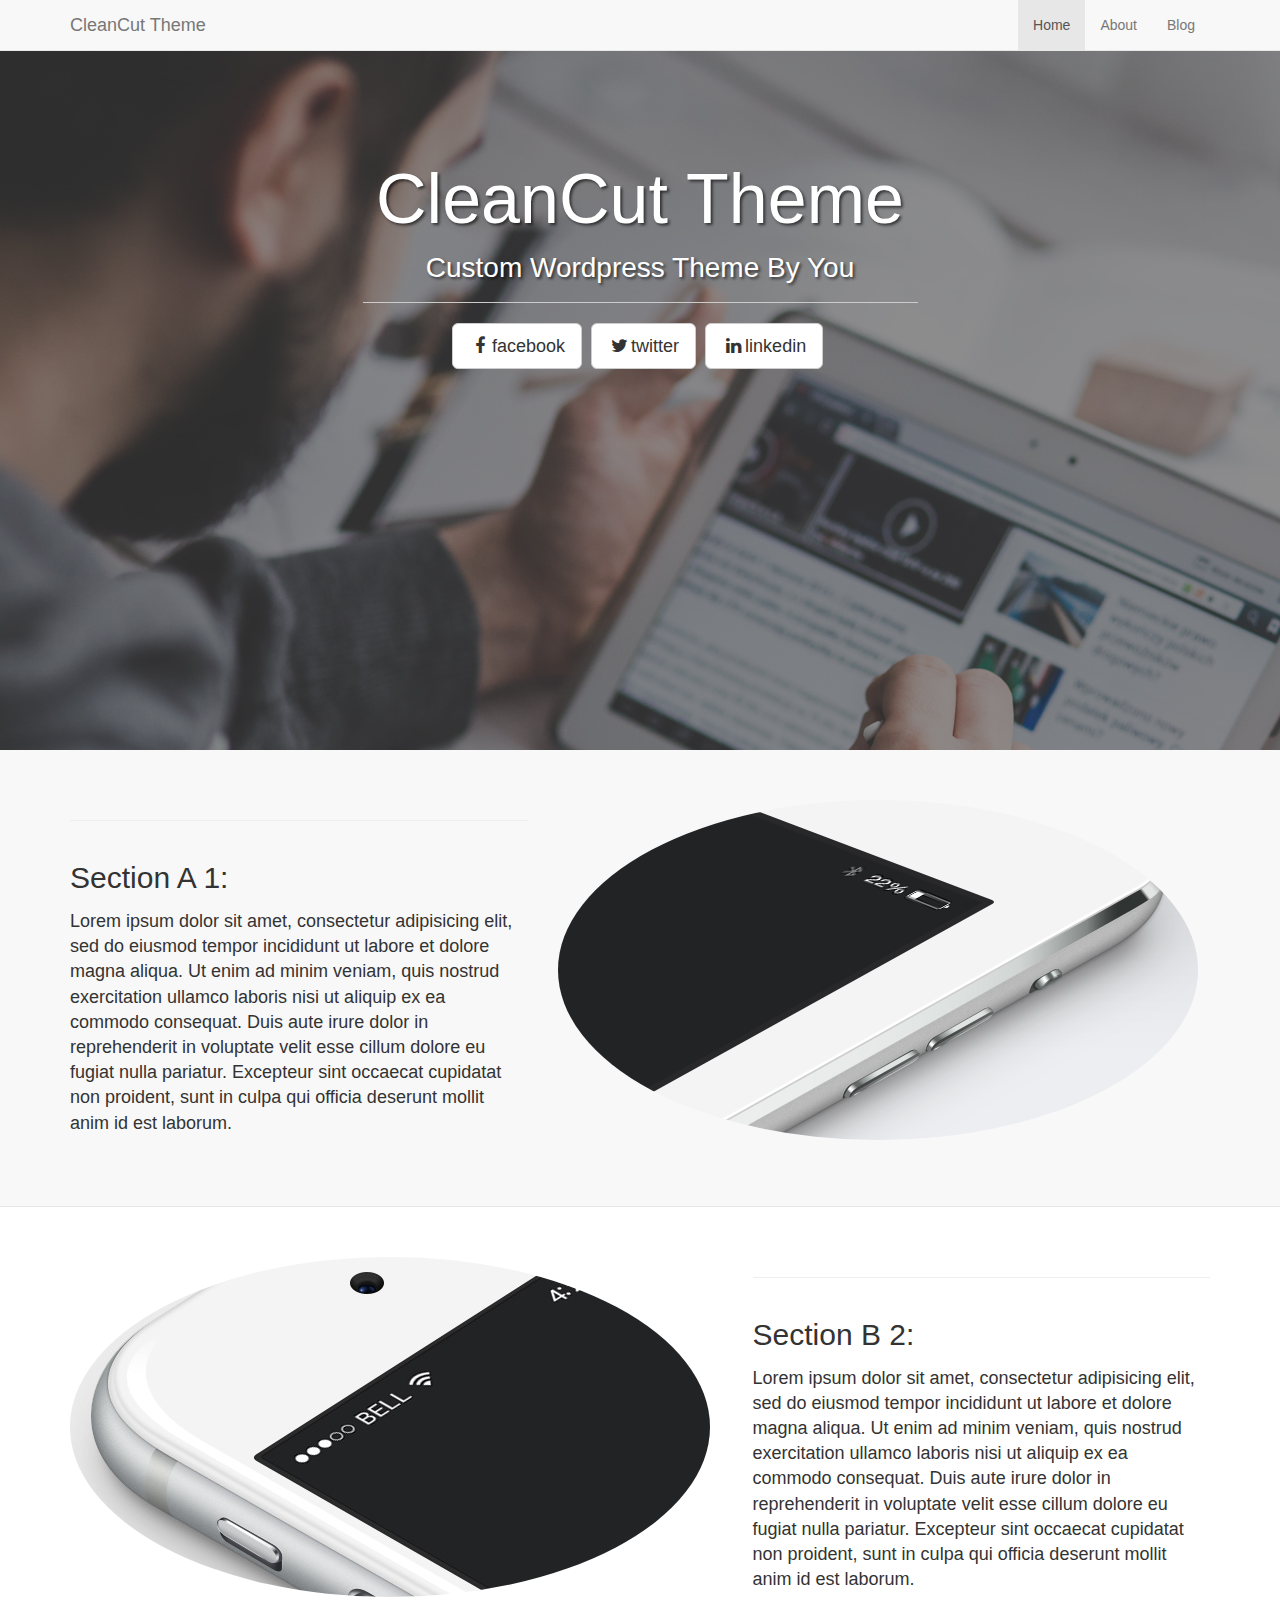
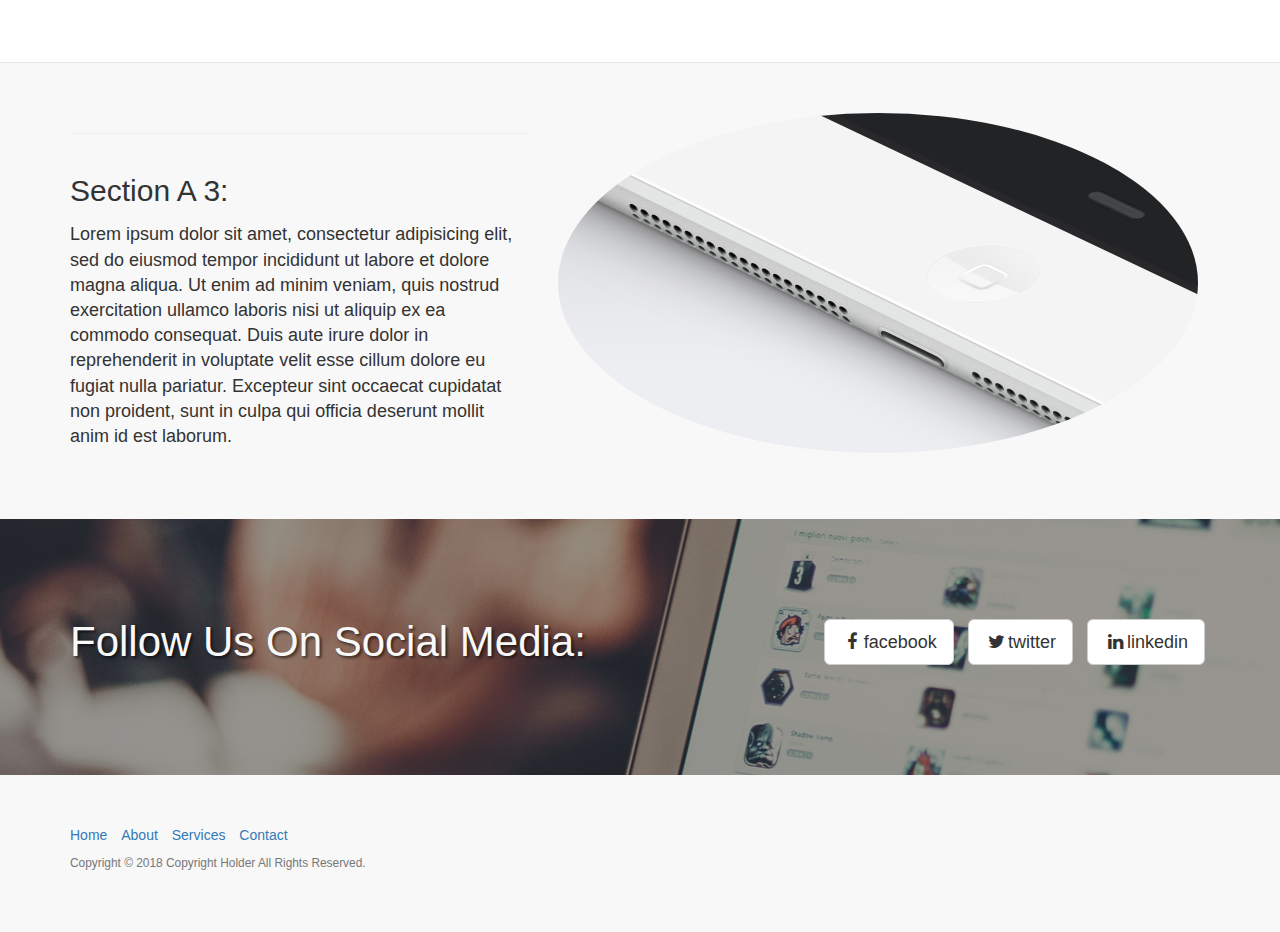
<file: index.html>
<!DOCTYPE html>
  <html lang="en" dir="ltr">
    <head>
      <meta charset="utf-8">
      <title>CleanCut Theme</title>
      <link rel="stylesheet" href="./css/bootstrap.css">
      <link href="https://stackpath.bootstrapcdn.com/font-awesome/4.7.0/css/font-awesome.min.css" rel="stylesheet" integrity="sha384-wvfXpqpZZVQGK6TAh5PVlGOfQNHSoD2xbE+QkPxCAFlNEevoEH3Sl0sibVcOQVnN" crossorigin="anonymous">
      <!-- <link rel="stylesheet" href="./css/fontawesome.css"> -->
      <link rel="stylesheet" href="./css/style.css">
      <link rel="stylesheet" href="./css/animate.css">
      <link rel="stylesheet" href="./js/bootstrap.js">
      <style>
        .showcase{
            height: 700px;
            background: url('./img/showcase.jpg');
          }
        .banner{
            background: url('./img/banner.jpg') no-repeat center center;
          }
      </style>
    </head>
    <body>
      <nav class="navbar navbar-default navbar-fixed-top">
        <div class="container">
          <div class="navbar-header">
            <button type="button" class="navbar-toggle collapsed" data-toggle="collapse" data-target="#navbar" aria-expanded="false" aria-controls="navbar">
              <span class="sr-only">Toggle navigation</span>
              <span class="icon-bar"></span>
              <span class="icon-bar"></span>
              <span class="icon-bar"></span>
            </button>
            <a class="navbar-brand" href="#">CleanCut Theme </a>
          </div>
          <div id="navbar" class="collapse navbar-collapse navbar-right">
            <ul class="nav navbar-nav">
              <li class="active"><a href="index.html">Home</a></li>
              <li><a href="about.html">About</a></li>
              <li><a href="blog.html">Blog</a></li>
            </ul>
          </div><!--/.nav-collapse -->
        </div>
      </nav>

      <section class="row showcase animated fadeIn">
        <div class="container">
            <div class="col-md-12">
               <div class="showcase-content">
                 <h1>CleanCut Theme</h1>
                  <p class="lead">Custom Wordpress Theme By You</p>
                  <a class="btn btn-default btn-lg" href="#"><i class="fa fa-facebook-f fa-fw"></i>facebook</a>
                  <a class="btn btn-default btn-lg" href="#"><i class="fa fa-twitter fa-fw"></i>twitter</a>
                  <a class="btn btn-default btn-lg" href="#"><i class="fa fa-linkedin fa-fw"></i>linkedin</a>
               </div>
            </div>
        </div>
      </section>

      <div class="section-a">
          <div class="container">
            <div class="row">
                <div class="col-lg-5 col-sm-6 animated fadeInLeft">
                      <hr class="section-heading-spacer">
                      <div class="clearfix"></div>
                      <h2 class="section-heading">Section A 1:</h2>
                      <p class="lead">Lorem ipsum dolor sit amet, consectetur adipisicing elit, sed do eiusmod tempor incididunt ut labore et dolore magna aliqua. Ut enim ad minim veniam, quis nostrud exercitation ullamco laboris nisi ut aliquip ex ea commodo consequat.
                        Duis aute irure dolor in reprehenderit in voluptate velit esse cillum dolore eu fugiat nulla pariatur.
                        Excepteur sint occaecat cupidatat non proident,
                        sunt in culpa qui officia deserunt mollit anim id est laborum.</p>
                </div>
                <div class="col-lg-5 col-sm-6">
                    <img class="img-resposive img-circle animated fadeInRight" src="img/pic1.jpg" alt="NO IMAGE FOUND!">
                </div>
            </div>
          </div>
      </div>

      <div class="section-b">
          <div class="container">
            <div class="row">
                <div class="col-lg-5 col-lg-offset-1 col-sm-push-6 col-sm-6 animated fadeInRight">
                      <hr class="section-heading-spacer">
                      <div class="clearfix"></div>
                      <h2 class="section-heading">Section B 2:</h2>
                      <p class="lead">Lorem ipsum dolor sit amet, consectetur adipisicing elit, sed do eiusmod tempor incididunt ut labore et dolore magna aliqua. Ut enim ad minim veniam, quis nostrud exercitation ullamco laboris nisi ut aliquip ex ea commodo consequat.
                        Duis aute irure dolor in reprehenderit in voluptate velit esse cillum dolore eu fugiat nulla pariatur.
                        Excepteur sint occaecat cupidatat non proident,
                        sunt in culpa qui officia deserunt mollit anim id est laborum.</p>
                </div>
                <div class="col-lg-5 col-sm-pull-6 col-sm-6">
                    <img class="img-resposive img-circle animated fadeInLeft" src="img/pic2.jpg" alt="NO IMAGE FOUND!">
                </div>
            </div>
          </div>
      </div>

      <div class="section-a">
          <div class="container">
            <div class="row">
                <div class="col-lg-5 col-sm-6 animated fadeInLeft">
                      <hr class="section-heading-spacer">
                      <div class="clearfix"></div>
                      <h2 class="section-heading">Section A 3:</h2>
                      <p class="lead">Lorem ipsum dolor sit amet, consectetur adipisicing elit, sed do eiusmod tempor incididunt ut labore et dolore magna aliqua. Ut enim ad minim veniam, quis nostrud exercitation ullamco laboris nisi ut aliquip ex ea commodo consequat.
                        Duis aute irure dolor in reprehenderit in voluptate velit esse cillum dolore eu fugiat nulla pariatur.
                        Excepteur sint occaecat cupidatat non proident,
                        sunt in culpa qui officia deserunt mollit anim id est laborum.</p>
                </div>
                <div class="col-lg-5 col-sm-6">
                    <img class="img-resposive img-circle animated fadeInRight" src="img/pic3.jpg" alt="NO IMAGE FOUND!">
                </div>
            </div>
          </div>
      </div>

      <section class="banner">
          <div class="container">
            <div class="row">
                <div class="col-lg-6">
                    <h2>Follow Us On Social Media:</h2>
                </div>
                <div class="col-lg-6">
                    <ul class="list-inline banner-social-buttons">
                      <li><a class="btn btn-default btn-lg" href="#"><i class="fa fa-facebook fa-fw"></i>facebook</a><span class="network-name"></span></li>
                      <li><a class="btn btn-default btn-lg" href="#"><i class="fa fa-twitter fa-fw"></i>twitter</a><span class="network-name"></span></li>
                      <li><a class="btn btn-default btn-lg" href="#"><i class="fa fa-linkedin fa-fw"></i>linkedin</a><span class="network-name"></span></li>
                    </ul>
                </div>
            </div>
          </div>
      </section>

      <footer>
         <div class="container">
           <div class="row">
              <div class="col-lg-12">
                 <ul class="list-inline">
                    <li>
                      <a href="#">Home</a>
                    </li>
                    <li>
                      <a href="#">About</a>
                    </li>
                    <li>
                      <a href="#">Services</a>
                    </li>
                    <li>
                      <a href="#">Contact</a>
                    </li>
                 </ul>
                 <p class="copyright text-muted small">Copyright &copy; 2018 Copyright Holder All Rights Reserved.</p>
              </div>
           </div>
         </div>
      </footer>

    </body>
  </html>
</file>
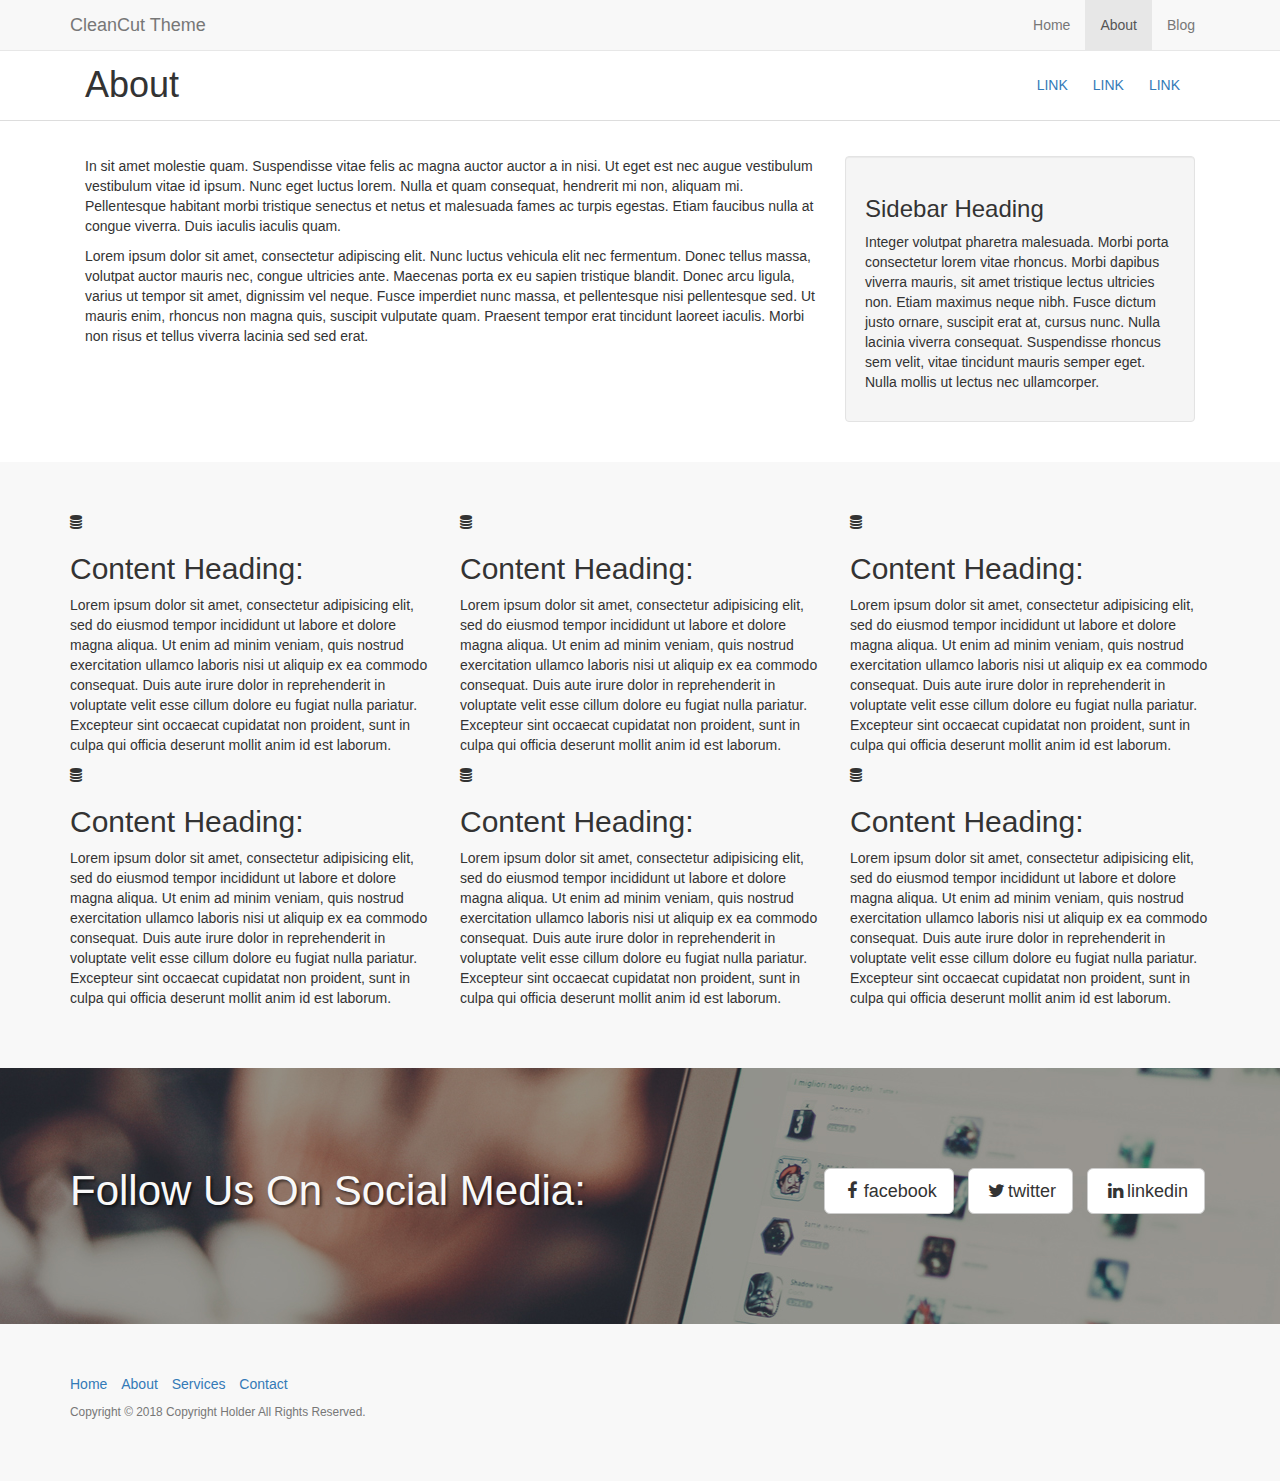
<file: about.html>
<!DOCTYPE html>
<html lang="en" dir="ltr">
  <head>
    <meta charset="utf-8">
    <title>CleanCut Theme</title>
    <link rel="stylesheet" href="./css/bootstrap.css">
    <link rel="stylesheet" href="./css/animate.css">
    <link href="https://stackpath.bootstrapcdn.com/font-awesome/4.7.0/css/font-awesome.min.css" rel="stylesheet" integrity="sha384-wvfXpqpZZVQGK6TAh5PVlGOfQNHSoD2xbE+QkPxCAFlNEevoEH3Sl0sibVcOQVnN" crossorigin="anonymous">
    <!-- <link rel="stylesheet" href="./css/fontawesome.css"> -->
    <link rel="stylesheet" href="./css/style.css">
    <link rel="stylesheet" href="./js/bootstrap.js">
    <style media="screen">
      .banner{
        background: url('./img/banner.jpg') no-repeat center center;
      }
    </style>
  </head>
  <body>
    <nav class="navbar navbar-default navbar-fixed-top">
      <div class="container">
        <div class="navbar-header">
          <button type="button" class="navbar-toggle collapsed" data-toggle="collapse" data-target="#navbar" aria-expanded="false" aria-controls="navbar">
            <span class="sr-only">Toggle navigation</span>
            <span class="icon-bar"></span>
            <span class="icon-bar"></span>
            <span class="icon-bar"></span>
          </button>
          <a class="navbar-brand" href="#">CleanCut Theme </a>
        </div>
        <div id="navbar" class="collapse navbar-collapse navbar-right">
          <ul class="nav navbar-nav">
            <li><a href="index.html">Home</a></li>
            <li class="active"><a href="about.html">About</a></li>
            <li><a href="blog.html">Blog</a></li>
          </ul>
        </div><!--/.nav-collapse -->
      </div>
    </nav>

    <section class="row title-bar">
        <div class="container">
            <div class="col-md-6">
                <h1>About</h1>
            </div>
            <div class="col-md-6">
                <div class="sub-nav">
                    <ul>
                      <li>
                        <a href="#">LINK</a>
                        <a href="#">LINK</a>
                        <a href="#">LINK</a>
                      </li>
                    </ul>
                </div>
            </div>
        </div>
    </section>

    <section class="row page">
        <div class="container">
            <div class="col-md-8">
                <p>In sit amet molestie quam. Suspendisse vitae felis ac magna auctor auctor a in nisi. Ut eget est nec augue vestibulum vestibulum vitae id ipsum. Nunc eget luctus lorem. Nulla et quam consequat, hendrerit mi non, aliquam mi. Pellentesque habitant morbi tristique senectus et netus et malesuada fames ac turpis egestas. Etiam faucibus nulla at congue viverra. Duis iaculis iaculis quam.
                </p>
                <p>Lorem ipsum dolor sit amet, consectetur adipiscing elit. Nunc luctus vehicula elit nec fermentum. Donec tellus massa, volutpat auctor mauris nec, congue ultricies ante. Maecenas porta ex eu sapien tristique blandit. Donec arcu ligula, varius ut tempor sit amet, dignissim vel neque. Fusce imperdiet nunc massa, et pellentesque nisi pellentesque sed. Ut mauris enim, rhoncus non magna quis, suscipit vulputate quam. Praesent tempor erat tincidunt laoreet iaculis. Morbi non risus et tellus viverra lacinia sed sed erat.</p>
            </div>
            <div class="col-md-4">
              <div class="well animated fadeInRight">
                <h3>Sidebar Heading</h3>
                <p>Integer volutpat pharetra malesuada. Morbi porta consectetur lorem vitae rhoncus. Morbi dapibus viverra mauris, sit amet tristique lectus ultricies non. Etiam maximus neque nibh. Fusce dictum justo ornare, suscipit erat at, cursus nunc. Nulla lacinia viverra consequat. Suspendisse rhoncus sem velit, vitae tincidunt mauris semper eget. Nulla mollis ut lectus nec ullamcorper.</p>
              </div>
            </div>
        </div>
    </section>

    <div class="section-a animated fadeInUp">
        <div class="container">
          <div class="row">
              <div class="col-lg-4">
                  <div class="box-content left-aligned left-boxed-icon">
                    <i class="fa fa-database"></i>
                      <h2 class="boxed-content-title">Content Heading:</h2>
                      <p>Lorem ipsum dolor sit amet, consectetur adipisicing elit, sed do eiusmod tempor incididunt ut labore et dolore magna aliqua. Ut enim ad minim veniam, quis nostrud exercitation ullamco laboris nisi ut aliquip ex ea commodo consequat.
                        Duis aute irure dolor in reprehenderit in voluptate velit esse cillum dolore eu fugiat nulla pariatur.
                        Excepteur sint occaecat cupidatat non proident,
                        sunt in culpa qui officia deserunt mollit anim id est laborum.</p>
                  </div>
              </div>
              <div class="col-lg-4">
                  <div class="box-content left-aligned left-boxed-icon">
                    <i class="fa fa-database"></i>
                      <h2 class="box-content-title">Content Heading:</h2>
                      <p>Lorem ipsum dolor sit amet, consectetur adipisicing elit, sed do eiusmod tempor incididunt ut labore et dolore magna aliqua. Ut enim ad minim veniam, quis nostrud exercitation ullamco laboris nisi ut aliquip ex ea commodo consequat.
                        Duis aute irure dolor in reprehenderit in voluptate velit esse cillum dolore eu fugiat nulla pariatur.
                        Excepteur sint occaecat cupidatat non proident,
                        sunt in culpa qui officia deserunt mollit anim id est laborum.</p>
                  </div>
              </div>
              <div class="col-lg-4">
                  <div class="box-content left-aligned left-boxed-icon">
                    <i class="fa fa-database"></i>
                      <h2 class="box-content-title">Content Heading:</h2>
                      <p>Lorem ipsum dolor sit amet, consectetur adipisicing elit, sed do eiusmod tempor incididunt ut labore et dolore magna aliqua. Ut enim ad minim veniam, quis nostrud exercitation ullamco laboris nisi ut aliquip ex ea commodo consequat.
                        Duis aute irure dolor in reprehenderit in voluptate velit esse cillum dolore eu fugiat nulla pariatur.
                        Excepteur sint occaecat cupidatat non proident,
                        sunt in culpa qui officia deserunt mollit anim id est laborum.</p>
                  </div>
              </div>
              <div class="col-lg-4">
                  <div class="box-content left-aligned left-boxed-icon">
                    <i class="fa fa-database"></i>
                      <h2 class="box-content-title">Content Heading:</h2>
                      <p>Lorem ipsum dolor sit amet, consectetur adipisicing elit, sed do eiusmod tempor incididunt ut labore et dolore magna aliqua. Ut enim ad minim veniam, quis nostrud exercitation ullamco laboris nisi ut aliquip ex ea commodo consequat.
                        Duis aute irure dolor in reprehenderit in voluptate velit esse cillum dolore eu fugiat nulla pariatur.
                        Excepteur sint occaecat cupidatat non proident,
                        sunt in culpa qui officia deserunt mollit anim id est laborum.</p>
                  </div>
              </div>
              <div class="col-lg-4">
                  <div class="box-content left-aligned left-boxed-icon">
                    <i class="fa fa-database"></i>
                      <h2 class="box-content-title">Content Heading:</h2>
                      <p>Lorem ipsum dolor sit amet, consectetur adipisicing elit, sed do eiusmod tempor incididunt ut labore et dolore magna aliqua. Ut enim ad minim veniam, quis nostrud exercitation ullamco laboris nisi ut aliquip ex ea commodo consequat.
                        Duis aute irure dolor in reprehenderit in voluptate velit esse cillum dolore eu fugiat nulla pariatur.
                        Excepteur sint occaecat cupidatat non proident,
                        sunt in culpa qui officia deserunt mollit anim id est laborum.</p>
                  </div>
              </div>
              <div class="col-lg-4">
                  <div class="box-content left-aligned left-boxed-icon">
                    <i class="fa fa-database"></i>
                      <h2 class="box-content-title">Content Heading:</h2>
                      <p>Lorem ipsum dolor sit amet, consectetur adipisicing elit, sed do eiusmod tempor incididunt ut labore et dolore magna aliqua. Ut enim ad minim veniam, quis nostrud exercitation ullamco laboris nisi ut aliquip ex ea commodo consequat.
                        Duis aute irure dolor in reprehenderit in voluptate velit esse cillum dolore eu fugiat nulla pariatur.
                        Excepteur sint occaecat cupidatat non proident,
                        sunt in culpa qui officia deserunt mollit anim id est laborum.</p>
                  </div>
              </div>
          </div>
        </div>
    </div>

    <section class="banner">
        <div class="container">
          <div class="row">
              <div class="col-lg-6">
                  <h2>Follow Us On Social Media:</h2>
              </div>
              <div class="col-lg-6">
                  <ul class="list-inline banner-social-buttons">
                    <li><a class="btn btn-default btn-lg" href="#"><i class="fa fa-facebook fa-fw"></i>facebook</a><span class="network-name"></span></li>
                    <li><a class="btn btn-default btn-lg" href="#"><i class="fa fa-twitter fa-fw"></i>twitter</a><span class="network-name"></span></li>
                    <li><a class="btn btn-default btn-lg" href="#"><i class="fa fa-linkedin fa-fw"></i>linkedin</a><span class="network-name"></span></li>
                  </ul>
              </div>
          </div>
        </div>
    </section>

    <footer>
       <div class="container">
         <div class="row">
            <div class="col-lg-12">
               <ul class="list-inline">
                  <li>
                    <a href="#">Home</a>
                  </li>
                  <li>
                    <a href="#">About</a>
                  </li>
                  <li>
                    <a href="#">Services</a>
                  </li>
                  <li>
                    <a href="#">Contact</a>
                  </li>
               </ul>
               <p class="copyright text-muted small">Copyright &copy; 2018 Copyright Holder All Rights Reserved.</p>
            </div>
         </div>
       </div>
    </footer>

  </body>
</html>
</file>
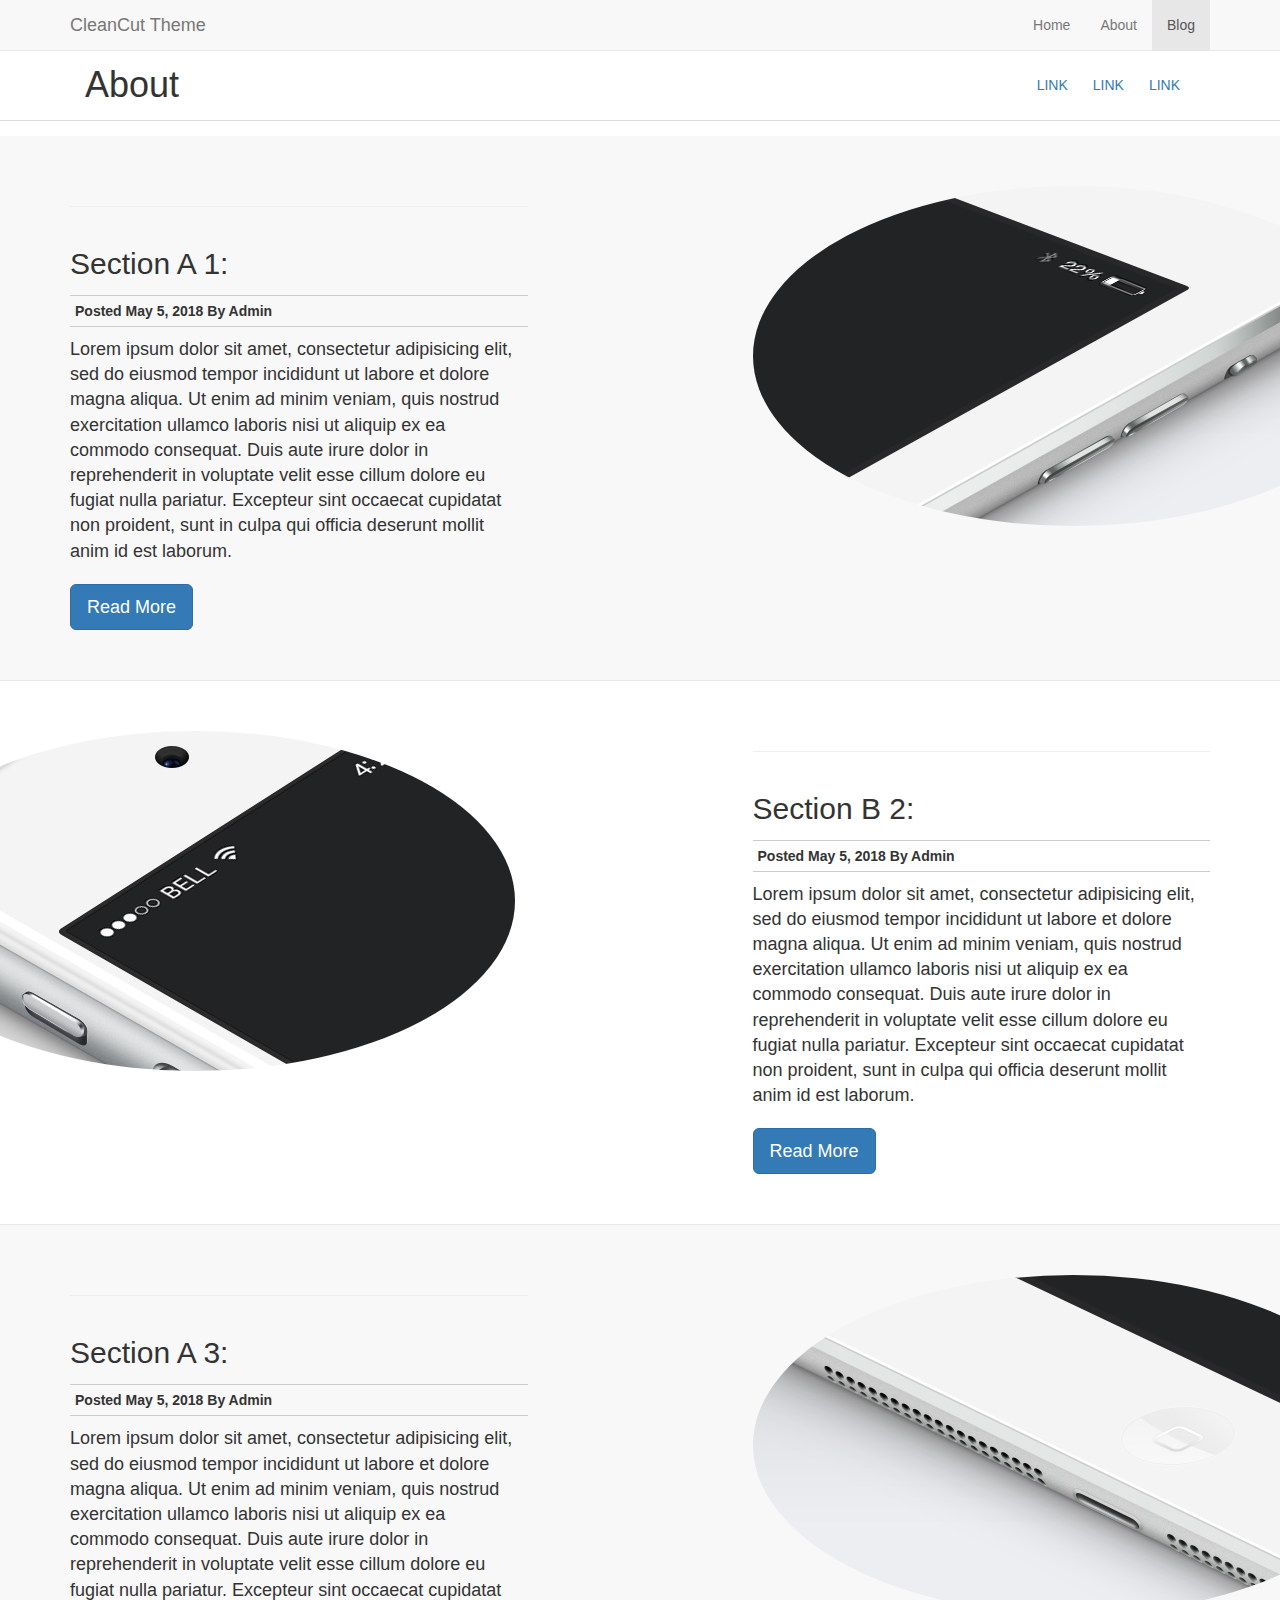
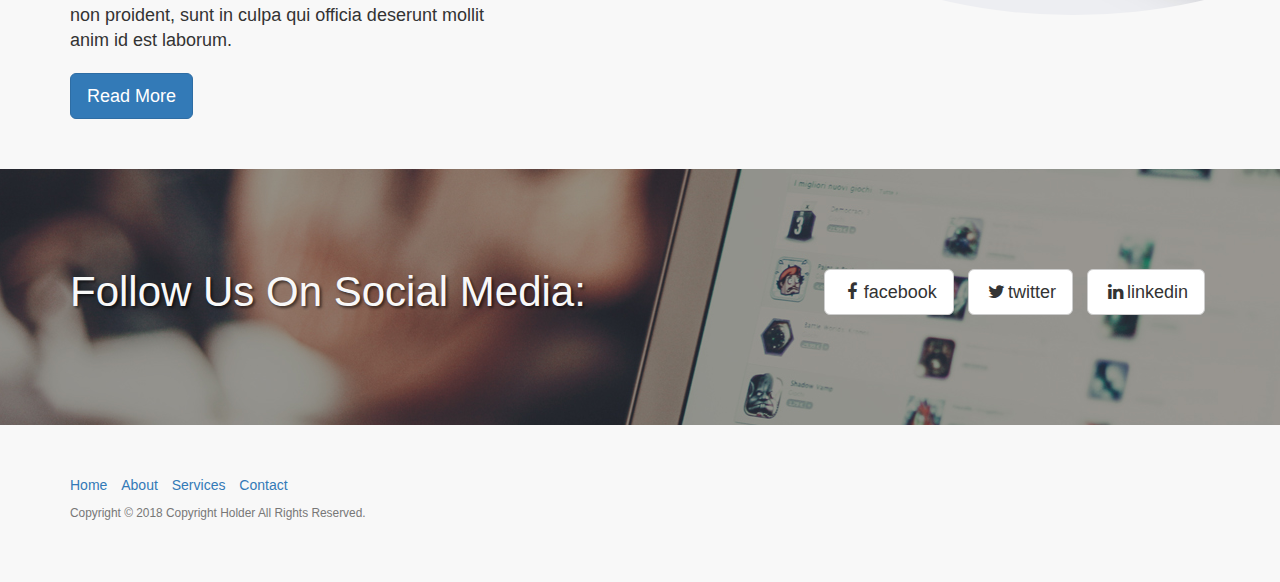
<file: blog.html>
<!DOCTYPE html>
<html lang="en" dir="ltr">
  <head>
    <meta charset="utf-8">
    <title>CleanCut Theme</title>
    <link rel="stylesheet" href="./css/bootstrap.css">
    <link rel="stylesheet" href="./css/animate.css">
    <link href="https://stackpath.bootstrapcdn.com/font-awesome/4.7.0/css/font-awesome.min.css" rel="stylesheet" integrity="sha384-wvfXpqpZZVQGK6TAh5PVlGOfQNHSoD2xbE+QkPxCAFlNEevoEH3Sl0sibVcOQVnN" crossorigin="anonymous">
    <!-- <link rel="stylesheet" href="./css/fontawesome.css"> -->
    <link rel="stylesheet" href="./css/style.css">
    <link rel="stylesheet" href="./js/bootstrap.js">
    <style media="screen">
      .banner{
          background: url('./img/banner.jpg') no-repeat center center;
        }
    </style>
  </head>
  <body>
    <nav class="navbar navbar-default navbar-fixed-top">
      <div class="container">
        <div class="navbar-header">
          <button type="button" class="navbar-toggle collapsed" data-toggle="collapse" data-target="#navbar" aria-expanded="false" aria-controls="navbar">
            <span class="sr-only">Toggle navigation</span>
            <span class="icon-bar"></span>
            <span class="icon-bar"></span>
            <span class="icon-bar"></span>
          </button>
          <a class="navbar-brand" href="#">CleanCut Theme </a>
        </div>
        <div id="navbar" class="collapse navbar-collapse navbar-right">
          <ul class="nav navbar-nav">
            <li><a href="index.html">Home</a></li>
            <li><a href="about.html">About</a></li>
            <li class="active"><a href="blog.html">Blog</a></li>
          </ul>
        </div><!--/.nav-collapse -->
      </div>
    </nav>

    <section class="row title-bar">
        <div class="container">
          <div class="col-md-6">
              <h1>About</h1>
          </div>
          <div class="col-md-6">
            <div class="sub-nav">
                <ul>
                  <li>
                    <a href="#">LINK</a>
                    <a href="#">LINK</a>
                    <a href="#">LINK</a>
                  </li>
                </ul>
            </div>
          </div>
        </div>
    </section>

    <div class="section-a">
        <div class="container">
          <div class="row">
              <div class="col-lg-5 col-sm-6 animated fadeInLeft">
                    <hr class="section-heading-spacer">
                    <div class="clearfix"></div>
                    <h2 class="section-heading">Section A 1:</h2>
                    <div class="meta">
                      Posted May 5, 2018 By Admin
                    </div>
                    <p class="lead">Lorem ipsum dolor sit amet, consectetur adipisicing elit, sed do eiusmod tempor incididunt ut labore et dolore magna aliqua. Ut enim ad minim veniam, quis nostrud exercitation ullamco laboris nisi ut aliquip ex ea commodo consequat.
                      Duis aute irure dolor in reprehenderit in voluptate velit esse cillum dolore eu fugiat nulla pariatur.
                      Excepteur sint occaecat cupidatat non proident,
                      sunt in culpa qui officia deserunt mollit anim id est laborum.</p>
                      <a class="btn btn-primary btn-lg" href="">Read More</a>
              </div>
              <div class="col-lg-5 col-lg-offset-2 col-sm-6">
                  <img class="img-resposive img-circle animated fadeInRight" src="img/pic1.jpg" alt="NO IMAGE FOUND!">
              </div>
          </div>
        </div>
    </div>

    <div class="section-b">
        <div class="container">
          <div class="row">
              <div class="col-lg-5 col-lg-offset-1 col-sm-push-6 col-sm-6 animated fadeInRight">
                    <hr class="section-heading-spacer">
                    <div class="clearfix"></div>
                    <h2 class="section-heading">Section B 2:</h2>
                    <div class="meta">
                      Posted May 5, 2018 By Admin
                    </div>
                    <p class="lead">Lorem ipsum dolor sit amet, consectetur adipisicing elit, sed do eiusmod tempor incididunt ut labore et dolore magna aliqua. Ut enim ad minim veniam, quis nostrud exercitation ullamco laboris nisi ut aliquip ex ea commodo consequat.
                      Duis aute irure dolor in reprehenderit in voluptate velit esse cillum dolore eu fugiat nulla pariatur.
                      Excepteur sint occaecat cupidatat non proident,
                      sunt in culpa qui officia deserunt mollit anim id est laborum.</p>
                      <a class="btn btn-primary btn-lg" href="">Read More</a>
              </div>
              <div class="col-lg-5 col-sm-pull-8 col-sm-6">
                  <img class="img-resposive img-circle animated fadeInLeft" src="img/pic2.jpg" alt="NO IMAGE FOUND!">
              </div>
          </div>
        </div>
    </div>

    <div class="section-a">
        <div class="container">
          <div class="row">
              <div class="col-lg-5 col-sm-6 animated fadeInLeft">
                    <hr class="section-heading-spacer">
                    <div class="clearfix"></div>
                    <h2 class="section-heading">Section A 3:</h2>
                    <div class="meta">
                      Posted May 5, 2018 By Admin
                    </div>
                    <p class="lead">Lorem ipsum dolor sit amet, consectetur adipisicing elit, sed do eiusmod tempor incididunt ut labore et dolore magna aliqua. Ut enim ad minim veniam, quis nostrud exercitation ullamco laboris nisi ut aliquip ex ea commodo consequat.
                      Duis aute irure dolor in reprehenderit in voluptate velit esse cillum dolore eu fugiat nulla pariatur.
                      Excepteur sint occaecat cupidatat non proident,
                      sunt in culpa qui officia deserunt mollit anim id est laborum.</p>
                      <a class="btn btn-primary btn-lg" href="">Read More</a>
              </div>
              <div class="col-lg-5 col-lg-offset-2 col-sm-6">
                  <img class="img-resposive img-circle animated fadeInRight" src="img/pic3.jpg" alt="NO IMAGE FOUND!">
              </div>
          </div>
        </div>
    </div>

    <section class="banner">
        <div class="container">
          <div class="row">
              <div class="col-lg-6">
                  <h2>Follow Us On Social Media:</h2>
              </div>
              <div class="col-lg-6">
                  <ul class="list-inline banner-social-buttons">
                    <li><a class="btn btn-default btn-lg" href="#"><i class="fa fa-facebook fa-fw"></i>facebook</a><span class="network-name"></span></li>
                    <li><a class="btn btn-default btn-lg" href="#"><i class="fa fa-twitter fa-fw"></i>twitter</a><span class="network-name"></span></li>
                    <li><a class="btn btn-default btn-lg" href="#"><i class="fa fa-linkedin fa-fw"></i>linkedin</a><span class="network-name"></span></li>
                  </ul>
              </div>
          </div>
        </div>
    </section>

    <footer>
       <div class="container">
         <div class="row">
            <div class="col-lg-12">
               <ul class="list-inline">
                  <li>
                    <a href="#">Home</a>
                  </li>
                  <li>
                    <a href="#">About</a>
                  </li>
                  <li>
                    <a href="#">Services</a>
                  </li>
                  <li>
                    <a href="#">Contact</a>
                  </li>
               </ul>
               <p class="copyright text-muted small">Copyright &copy; 2018 Copyright Holder All Rights Reserved.</p>
            </div>
         </div>
       </div>
    </footer>

  </body>
</html>
</file>
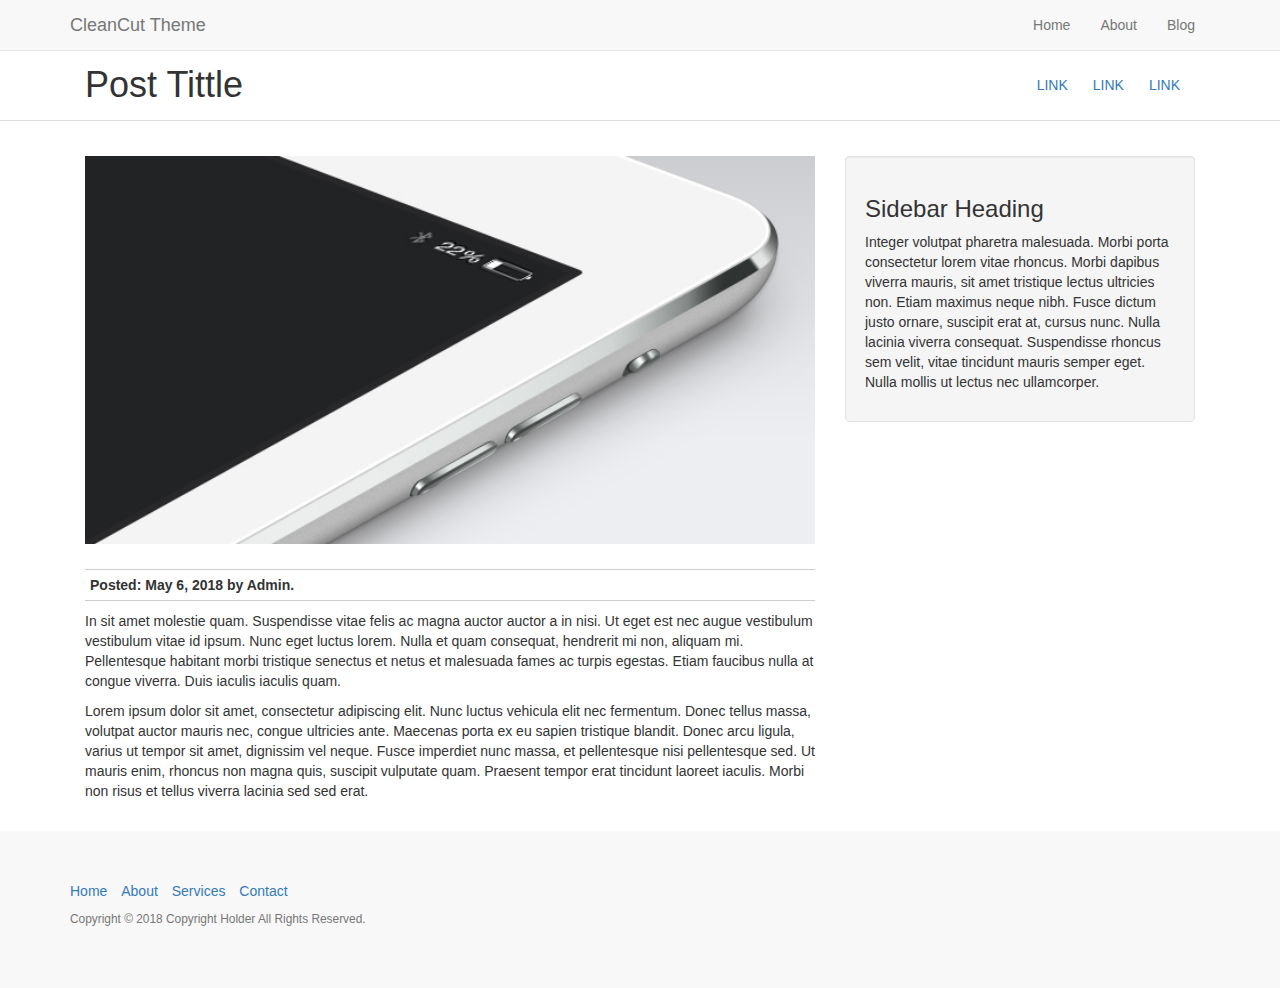
<file: single.html>
<!DOCTYPE html>
<html lang="en" dir="ltr">
  <head>
    <meta charset="utf-8">
    <title>CleanCut Theme</title>
    <link rel="stylesheet" href="./css/bootstrap.css">
    <link href="https://stackpath.bootstrapcdn.com/font-awesome/4.7.0/css/font-awesome.min.css" rel="stylesheet" integrity="sha384-wvfXpqpZZVQGK6TAh5PVlGOfQNHSoD2xbE+QkPxCAFlNEevoEH3Sl0sibVcOQVnN" crossorigin="anonymous">
    <!-- <link rel="stylesheet" href="./css/fontawesome.css"> -->
    <link rel="stylesheet" href="./css/style.css">
    <link rel="stylesheet" href="./js/bootstrap.js">
  </head>
  <body>
    <nav class="navbar navbar-default navbar-fixed-top">
      <div class="container">
        <div class="navbar-header">
          <button type="button" class="navbar-toggle collapsed" data-toggle="collapse" data-target="#navbar" aria-expanded="false" aria-controls="navbar">
            <span class="sr-only">Toggle navigation</span>
            <span class="icon-bar"></span>
            <span class="icon-bar"></span>
            <span class="icon-bar"></span>
          </button>
          <a class="navbar-brand" href="#">CleanCut Theme </a>
        </div>
        <div id="navbar" class="collapse navbar-collapse navbar-right">
          <ul class="nav navbar-nav">
            <li><a href="index.html">Home</a></li>
            <li><a href="about.html">About</a></li>
            <li><a href="blog.html">Blog</a></li>
          </ul>
        </div><!--/.nav-collapse -->
      </div>
    </nav>

    <section class="row title-bar">
        <div class="container">
          <div class="col-md-6">
              <h1>Post Tittle</h1>
          </div>
          <div class="col-md-6">
            <div class="sub-nav">
                <ul>
                  <li>
                    <a href="#">LINK</a>
                    <a href="#">LINK</a>
                    <a href="#">LINK</a>
                  </li>
                </ul>
            </div>
          </div>
        </div>
    </section>

    <section class="row page">
        <div class="container">
            <div class="col-md-8">
              <div class="post-thumbnail">
                <img src="img/pic1.jpg" alt="No image found!">
              </div>
              <div class="meta">
                Posted: May 6, 2018 by Admin.
              </div>
                <p>In sit amet molestie quam. Suspendisse vitae felis ac magna auctor auctor a in nisi. Ut eget est nec augue vestibulum vestibulum vitae id ipsum. Nunc eget luctus lorem. Nulla et quam consequat, hendrerit mi non, aliquam mi. Pellentesque habitant morbi tristique senectus et netus et malesuada fames ac turpis egestas. Etiam faucibus nulla at congue viverra. Duis iaculis iaculis quam.
                </p>
                <p>Lorem ipsum dolor sit amet, consectetur adipiscing elit. Nunc luctus vehicula elit nec fermentum. Donec tellus massa, volutpat auctor mauris nec, congue ultricies ante. Maecenas porta ex eu sapien tristique blandit. Donec arcu ligula, varius ut tempor sit amet, dignissim vel neque. Fusce imperdiet nunc massa, et pellentesque nisi pellentesque sed. Ut mauris enim, rhoncus non magna quis, suscipit vulputate quam. Praesent tempor erat tincidunt laoreet iaculis. Morbi non risus et tellus viverra lacinia sed sed erat.</p>
            </div>
            <div class="col-md-4">
              <div class="well">
                <h3>Sidebar Heading</h3>
                <p>Integer volutpat pharetra malesuada. Morbi porta consectetur lorem vitae rhoncus. Morbi dapibus viverra mauris, sit amet tristique lectus ultricies non. Etiam maximus neque nibh. Fusce dictum justo ornare, suscipit erat at, cursus nunc. Nulla lacinia viverra consequat. Suspendisse rhoncus sem velit, vitae tincidunt mauris semper eget. Nulla mollis ut lectus nec ullamcorper.</p>
              </div>
            </div>
        </div>
    </section>

    <footer>
       <div class="container">
         <div class="row">
            <div class="col-lg-12">
               <ul class="list-inline">
                  <li>
                    <a href="#">Home</a>
                  </li>
                  <li>
                    <a href="#">About</a>
                  </li>
                  <li>
                    <a href="#">Services</a>
                  </li>
                  <li>
                    <a href="#">Contact</a>
                  </li>
               </ul>
               <p class="copyright text-muted small">Copyright &copy; 2018 Copyright Holder All Rights Reserved.</p>
            </div>
         </div>
       </div>
    </footer>

  </body>
</html>
</file>
<file: css/style.css>
body{
  padding-top: 50px;
}

body, h1,h2,h3,h4,h5,h6{
  font-family: "Lato","Helvetica Neue", Helvetica,Arial,sans-serif;
}

.lead{
  font-size: 18px;
  font-weight: 400;
}

.showcase{
  text-align: center;
  color: #fff;
  animation-duration: 2s;
}

.showcase h1{
  text-shadow: 2px 2px 3px rgba(0, 0, 0, 0.6);
  font-size: 5em;
  color: #fff;
}

.showcase p.lead{
  text-shadow: 2px 2px 3px rgba(0, 0, 0, 0.6);
  font-size: 2em;
  border-bottom: 1px solid #ccc;
  padding-bottom: 15px;
}

.showcase-content{
  width: 50%;
  margin: auto;
  margin-top: 10%;
}

.showcase a.btn{
  margin-right: 5px;
}

.section-a{
  padding: 50px 0;
  background-color: #f8f8f8;
}

.section-b{
  padding: 50px 0;
  border-top: 1px solid #e7e7e7;
  border-bottom: 1px solid #e7e7e7;
}

.section-heading{
  margin-bottom: 15px;
}

.banner{
  padding: 100px 0;
  color: #f8f8f8;
  background-size: cover;
}

.banner h2{
  margin: 0;
  text-shadow: 2px 2px 3px rgba(0, 0, 0, 0.6);
  font-size: 3em;
}

.banner-social-buttons{
  float: right;
  margin-top: 0;
}

footer{
  padding: 50px 0;
  background-color: #f8f8f8;
}

.title-bar{
  padding: 15px 0;
  border-bottom: 1px solid #ddd;
  margin-bottom: 15px;
}

.title-bar h1{
  padding: 0;
  margin: 0;
}

.sub-nav ul{
  float: right;
  padding-top: 10px;
  list-style: none;
}

.sub-nav li a{
    float: left;
    padding-right: 15px;
    padding-left: 10px;
    border-right: : 1px solid #ccc;
}

.sub-nav li:last-child{
  border: 0;
}

.page{
  padding: 20px 0;
}

.page .post-thumbnail img{
  width: 100%;
  margin-bottom: 25px;
  height: auto;
}

.meta {
  margin-bottom: 10px;
  font-weight: bold;
  border-top: 1px solid #ccc;
  border-bottom: 1px solid #ccc;
  padding: 5px;
}

.boxed-content .left-aligned {
    text-align: left;
}

.boxed-content {
    text-align: center;
    margin-bottom: 35px;
}

.boxed-content .left-aligned i {
    float: left;
    margin-right: 10px;
    font-size: 2em;
}

.boxed-content .left-boxed-icon i {
    -moz-border-radius: 2px;
    -webkit-border-radius: 2px;
    border-radius: 2px;
    padding: 10px;
    width: 60px;
    height: 60px;
    background: #406da4;
    color: #fff;
    text-align: center;
    line-height: 40px;
}

.boxed-content .boxed-content-title {
    font-size: 22px;
    font-weight: 700;
}

.boxed-content .left-aligned .boxed-content-title {
    margin-bottom: 10px;
    line-height: 28px;
    font-weight: normal;
}

.boxed-content .left-boxed-icon .boxed-content-title, .boxed-content.left-boxed-icon p {
    padding-left: 80px;
}
</file>
